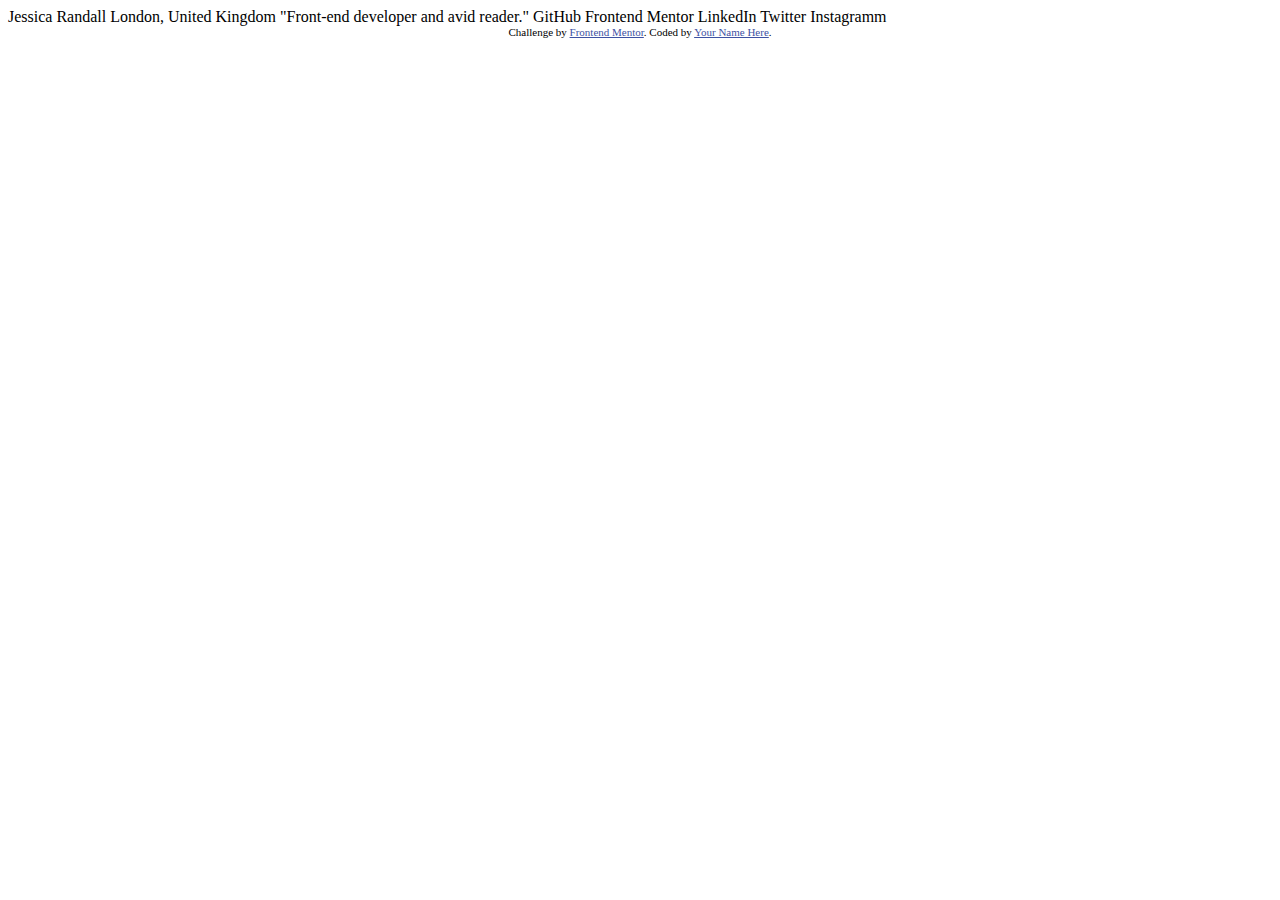
<file: index.html>
<!DOCTYPE html>
<html lang="en">
<head>
  <meta charset="UTF-8">
  <meta name="viewport" content="width=device-width, initial-scale=1.0"> <!-- displays site properly based on user's device -->

  <link rel="icon" type="image/png" sizes="32x32" href="./assets/images/favicon-32x32.png">
  
  <title>Frontend Mentor | Social links profile</title>

  <!-- Feel free to remove these styles or customise in your own stylesheet 👍 -->
  <style>
    .attribution { font-size: 11px; text-align: center; }
    .attribution a { color: hsl(228, 45%, 44%); }
  </style>
</head>
<body>

  Jessica Randall
  London, United Kingdom
  "Front-end developer and avid reader."

  GitHub
  Frontend Mentor
  LinkedIn
  Twitter
  Instagramm
  
  <div class="attribution">
    Challenge by <a href="https://www.frontendmentor.io?ref=challenge" target="_blank">Frontend Mentor</a>. 
    Coded by <a href="#">Your Name Here</a>.
  </div>
</body>
</html>
</file>
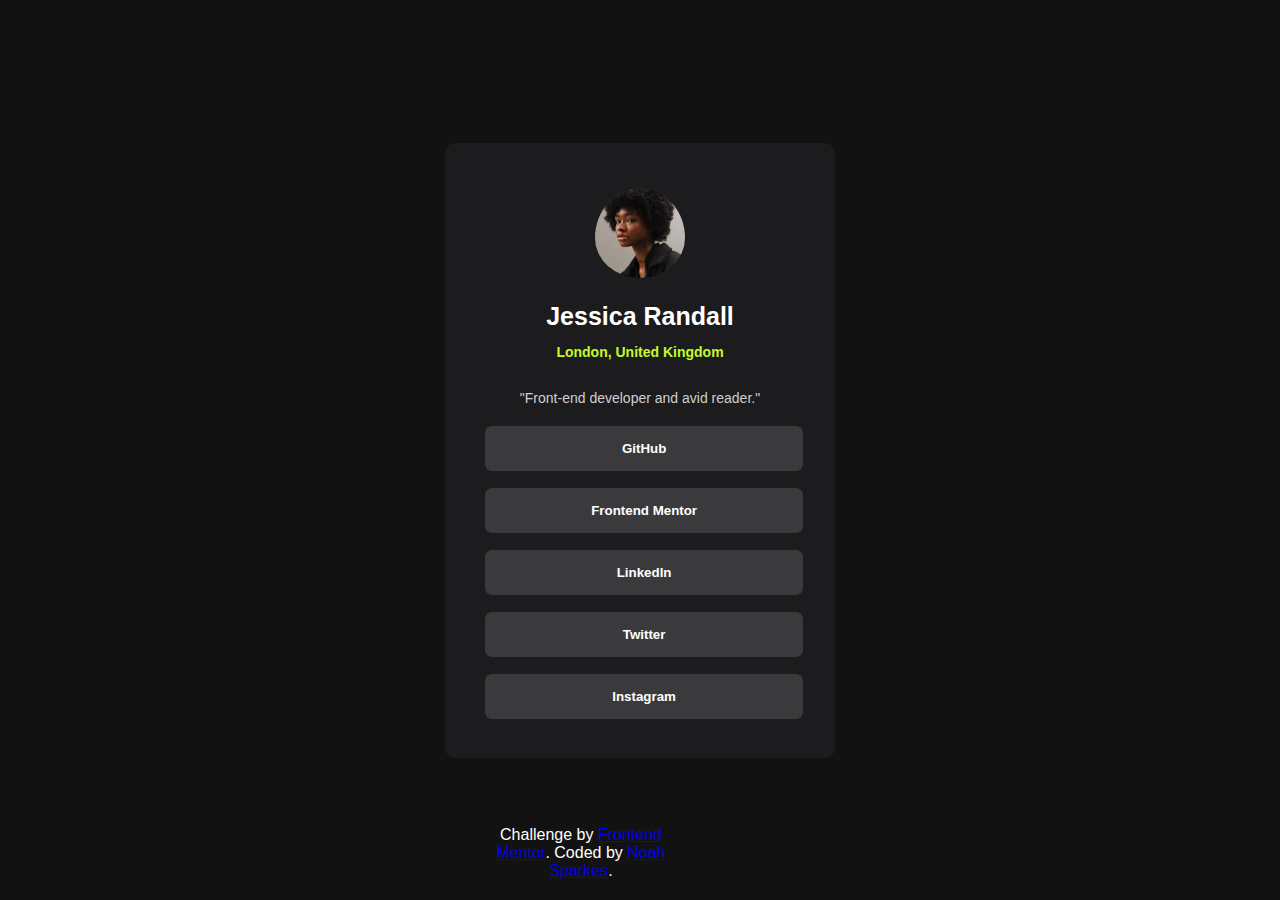
<file: Main components/index.html>
<!DOCTYPE html>
<html lang="en">
  <head>
    <meta charset="UTF-8">
    <meta name="viewport" content="width=device-width, initial-scale=1.0">
    <!-- displays site properly based on user's device -->
    <link rel="stylesheet" href="./style.css">
    <link rel="icon" type="image/png" sizes="32x32"
      href="./assets/images/favicon-32x32.png">
    <link rel="variables" href="/variables.css">
    <!--Google font-->
    <link rel="preconnect" href="https://fonts.googleapis.com">
    <link rel="preconnect" href="https://fonts.gstatic.com" crossorigin>
    <link
      href="https://fonts.googleapis.com/css2?family=Inter:wght@100..900&display=swap"
      rel="stylesheet">
    <!--Google font-->

    <title>Frontend Mentor | Social links profile</title>

    <!-- Feel free to remove these styles or customise in your own stylesheet 👍 -->
    <style>
  </style>
  </head>
  <body>

    <div class="card">
      <img src="/assets/images/avatar-jessica.jpeg" alt="Profile Picture"
        class="profile-img">
      <h1>Jessica Randall</h1>
      <p class="location">London, United Kingdom</p>
      <p class="description">"Front-end developer and avid reader."</p>
      <div class="buttons">
        <button class="btn">GitHub</button>
        <button class="btn">Frontend Mentor</button>
        <button class="btn">LinkedIn</button>
        <button class="btn">Twitter</button>
        <button class="btn">Instagram</button>
      </div>

      <div class="attribution" id="attribution">
          Challenge by <a href="https://www.frontendmentor.io?ref=challenge" target="_blank">Frontend Mentor</a>. 
          Coded by <a href="#">Noah Sparkes</a>.
      </div>
    </body>
  </html>
</file>
<file: Main components/style.css>
body, html {
    height: 100%;
    margin: 0;
    font-family: Arial, sans-serif;
    display: flex;
    justify-content: center;
    align-items: center;
    background-color: #121212;
}

.card {
    background-color: #1c1c1e;
    padding: 20px;
    padding-top: 45px;
    padding-bottom: 70px;
    border-radius: 10px;
    text-align: center;
    width: 350px; /*300*/
    height: 500px;
  
}

.profile-img {
    border-radius: 50%;
    width: 90px;
    height: 90px;
    padding-bottom: 10px;
    object-fit: cover;
}

h1 {
    color: #fff;
    margin: 10px 0 5px;
    font-size: 25px;
    font-weight: 550;
    padding-bottom: 8px;
}

.location {
    color: hsl(75, 94%, 57%);
    margin: 5px 0;
    padding-bottom: 20px;
    font-size: 14px;
    font-weight: 600;
}

.description {
    color: #cfcfcf;
    margin: 10px 0;
    font-size: 14px;
}

.buttons {
    margin-top: 20px;
    margin-left: 15px;
}

.btn {
    display: block;
    width: 95%;
    height: 45px;
    padding: 10px;
    margin: 5px;
    font-weight: 700;
    margin-bottom: 17px;
    border: none;
    border-radius: 7px;
    cursor: pointer;
    color: #fff;
    background-color: #3a3a3c;
}


.btn:hover{
    background-color: hsl(75, 94%, 57%);
    cursor: pointer;
    color: hsl(0, 0%, 8%);
    transition:.4s ;
  
}

.attribution{
    position: absolute;
    bottom: 0;
    width: 15%;
    padding: 20px;
    text-align: center;
    color: #fff;
}

/* Media Query for iPhone SE */
@media (max-width: 390px) {
    
    .card {
        width: 280px;
        padding: 15px;
        padding-top: 30px;
        padding-bottom: 40px;
    }

    .profile-img {
        width: 70px;
        height: 70px;
    }

    h1 {
        font-size: 20px;
    }

    .location {
        font-size: 12px;
    }

    .description {
        font-size: 12px;
    }

    .buttons {
        margin-top: 15px;
    }

    .btn {
        width: 90%;
        height: 40px;
        margin: 5px auto;
        font-size: 14px;
    }
    
   .attribution {
    display: none;
   }
}

/*fix respooniveness stat!*/
</file>
